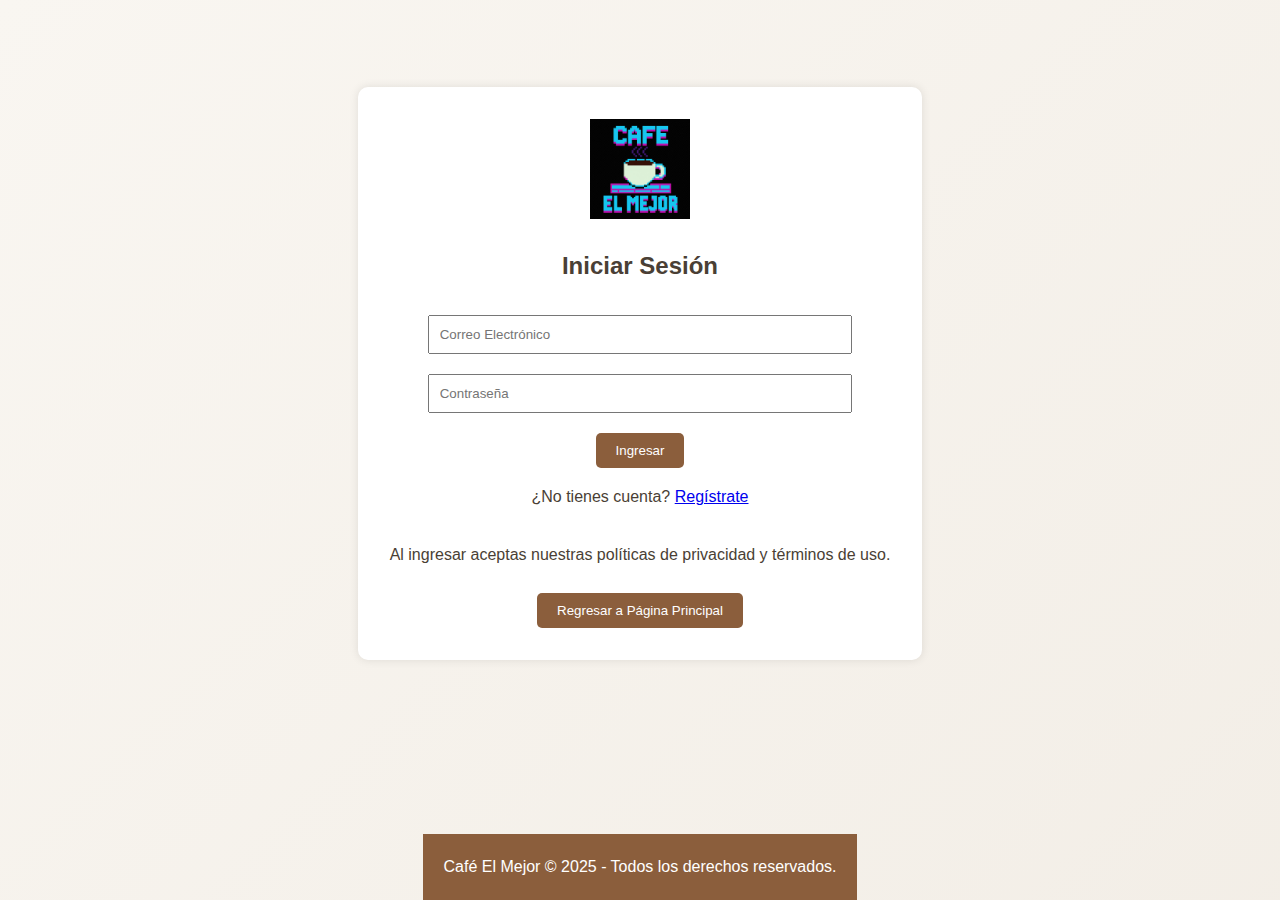
<file: CafeElMejor/frontend/login.html>
<!DOCTYPE html>
<html lang="es">
<head>
  <meta charset="UTF-8">
  <title>Login - Café El Mejor</title>
  <link rel="stylesheet" href="styles.css">
</head>
  <body class="auth-body">
    <div class="auth-container">
      <img src="assets/Logo.jpg" alt="Logo" class="logo">
      <h2>Iniciar Sesión</h2>
      <input type="email" id="logEmail" placeholder="Correo Electrónico">
      <input type="password" id="logPass" placeholder="Contraseña">
      <button onclick="login()">Ingresar</button>
      <p>¿No tienes cuenta? <a href="registro.html">Regístrate</a></p>
      <p>Al ingresar aceptas nuestras políticas de privacidad y términos de uso.</p>
      <button onclick="location.href='landing.html'">Regresar a Página Principal</button>
    </div>
    <script src="auth.js"></script>
    <footer class="footer">
      Café El Mejor &copy; 2025 - Todos los derechos reservados.
    </footer>
</body>
</html>
</file>
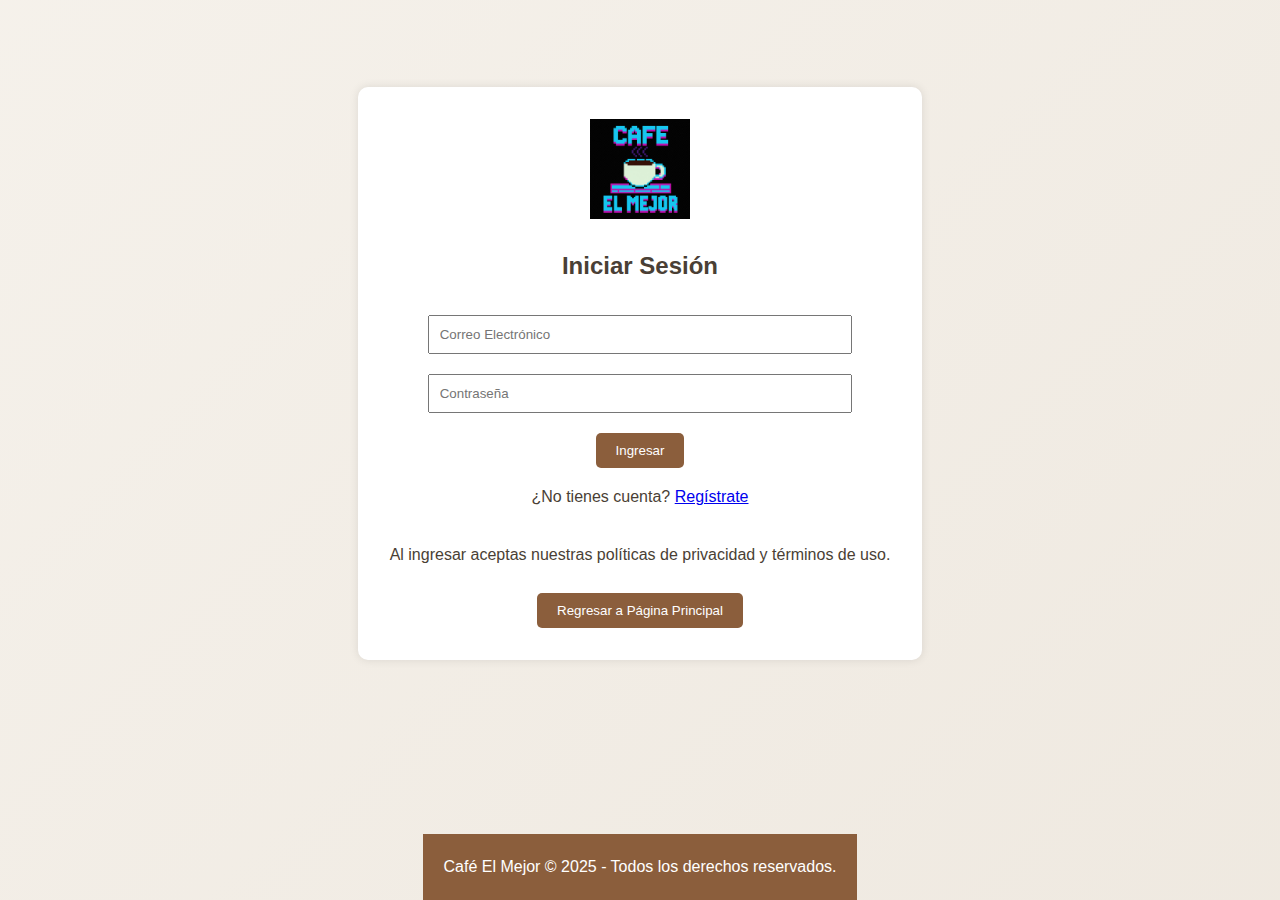
<file: CafeElMejor/frontend/pago.html>
<!DOCTYPE html>
<html lang="es">
<head>
  <meta charset="UTF-8">
  <title>Método de Pago - Café El Mejor</title>
  <link rel="stylesheet" href="styles.css">
</head>
<body class="auth-body" onload="checkSession()">
  <div class="auth-container">
    <h2>Elige una forma de pago</h2>
    <button onclick="confirmPurchase('Tarjeta de Débito')">Tarjeta de Débito</button>
    <button onclick="confirmPurchase('Tarjeta de Crédito')">Tarjeta de Crédito</button>
    <button onclick="confirmPurchase('Código QR')">Código QR</button>
  </div>
  <script src="auth.js"></script>
  <script src="app.js"></script>
</body>
</html>
</file>
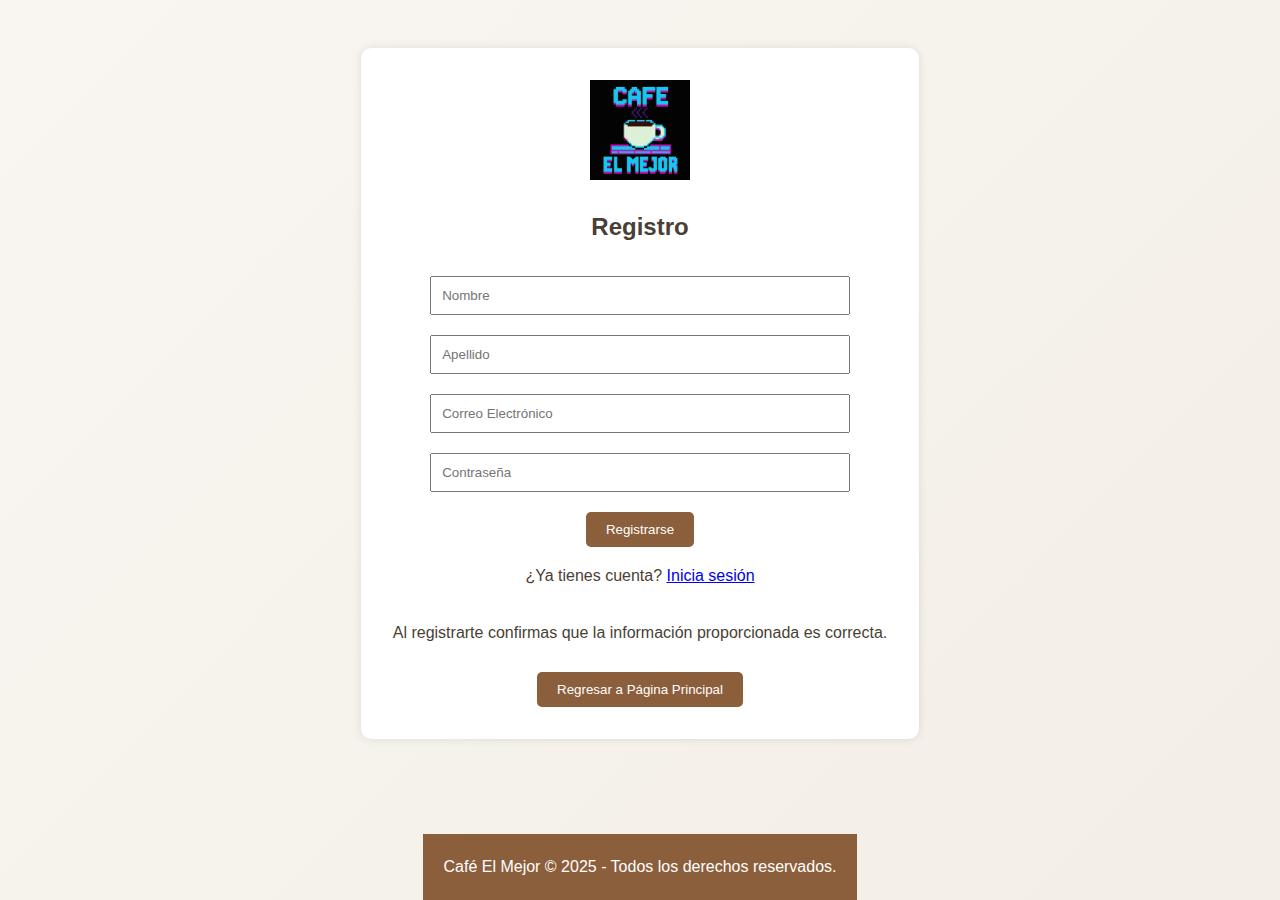
<file: CafeElMejor/frontend/registro.html>
<!DOCTYPE html>
<html lang="es">
<head>
  <meta charset="UTF-8">
  <title>Registro - Café El Mejor</title>
  <link rel="stylesheet" href="styles.css">
</head>
  <body class="auth-body">
    <div class="auth-container">
      <img src="assets/Logo.jpg" alt="Logo" class="logo">
      <h2>Registro</h2>
      <input type="text" id="regFirstName" placeholder="Nombre" required>
      <input type="text" id="regLastName" placeholder="Apellido" required>
      <input type="email" id="regEmail" placeholder="Correo Electrónico" required>
      <input type="password" id="regPass" placeholder="Contraseña" required>
      <button onclick="register()">Registrarse</button>
      <p>¿Ya tienes cuenta? <a href="login.html">Inicia sesión</a></p>
      <p>Al registrarte confirmas que la información proporcionada es correcta.</p>
      <button onclick="location.href='landing.html'">Regresar a Página Principal</button>
    </div>
    <script src="auth.js"></script>
    <footer class="footer">
      Café El Mejor &copy; 2025 - Todos los derechos reservados.
    </footer>
</body>
</html>
</file>
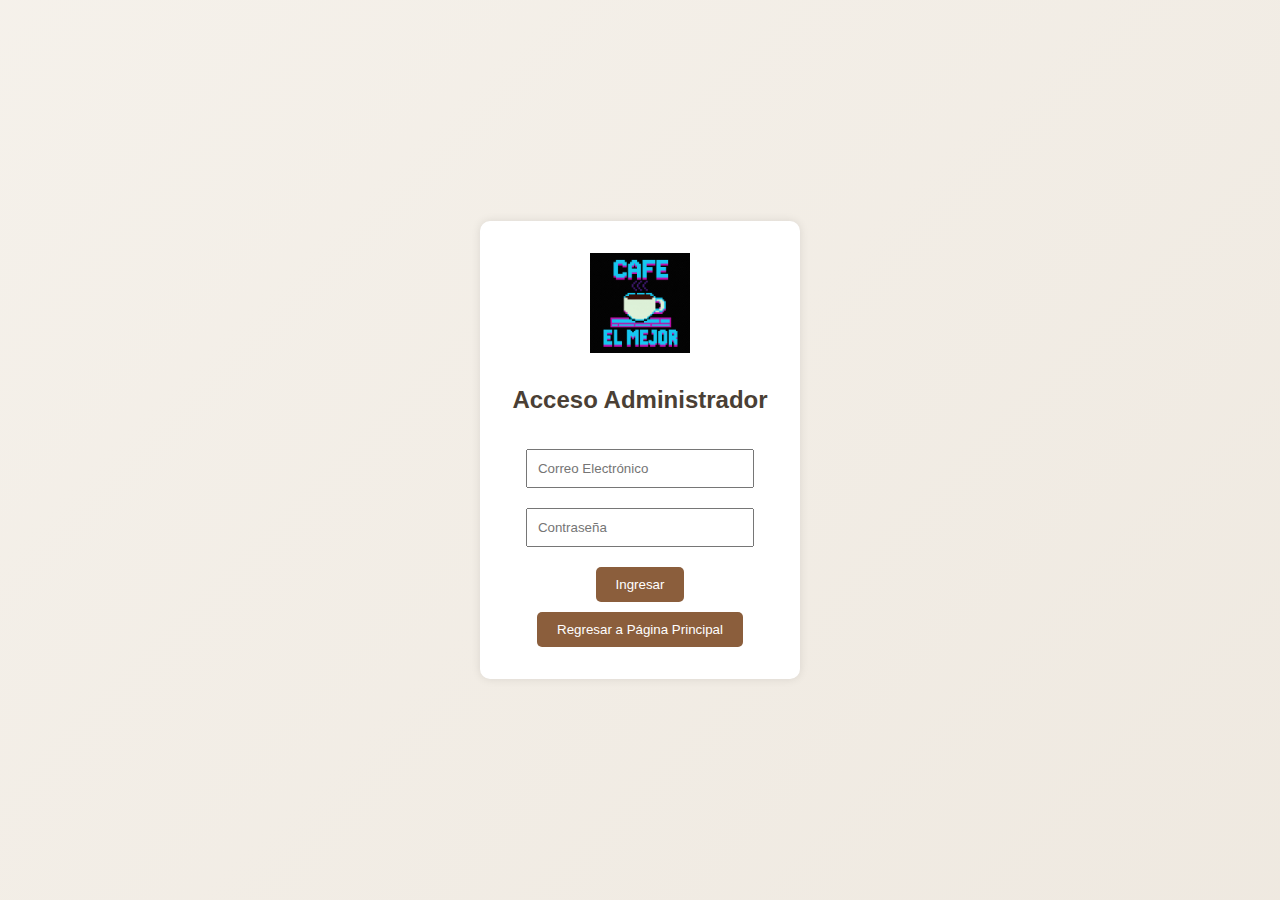
<file: CafeElMejor/frontend/admin/dashboard.html>
<!DOCTYPE html>
<html lang="es">
<head>
  <meta charset="UTF-8">
  <title>Admin Dashboard</title>
  <link rel="stylesheet" href="../styles.css">
</head>
<body onload="initAdmin()">
  <div class="dashboard-container">
      <div class="sidebar">
        <button onclick="showModule('products')">Productos</button>
        <button onclick="showModule('users')">Clientes</button>
        <button onclick="showModule('cobranzas')">Cobranzas</button>
        <button onclick="showModule('invoices')">Facturas</button>
        <button onclick="showModule('suppliers')">Proveedores</button>
        <button onclick="showModule('purchases')">Órdenes de Compra</button>
        <button onclick="logout()" class="logout-btn side">Cerrar Sesión</button>
      </div>
    <div class="main-content">
      <h2>Panel de Administración</h2>

      <div id="productsModule" class="module">
        <h3>Productos</h3>
        <button onclick="downloadReport('products')">Exportar PDF</button>
        <input id="search" placeholder="Buscar..." oninput="loadAdminProducts()">
        <div id="productForm">
          <input id="newName" placeholder="Nombre">
          <input id="newDesc" placeholder="Descripción">
          <input id="newPrice" type="number" placeholder="Precio">
          <input id="newImage" type="file" accept="image/*">
          <button id="saveBtn" onclick="createProduct()">Agregar</button>
        </div>
        <div id="products"></div>
      </div>

      <div id="usersModule" class="module" style="display:none;">
        <h3>Clientes</h3>
        <button onclick="downloadReport('users')">Exportar PDF</button>
        <input id="searchUsers" placeholder="Buscar..." oninput="loadAdminUsers()">
        <div id="userForm">
          <input id="userName" placeholder="Nombre">
          <input id="userLast" placeholder="Apellido">
          <input id="userEmail" placeholder="Correo">
          <input id="userPass" type="password" placeholder="Contraseña">
          <div class="admin-actions">
            <label class="admin-check"><input type="checkbox" id="userAdmin"> Admin</label>
            <button id="saveUserBtn" onclick="createUser()">Agregar</button>
          </div>
        </div>
        <div id="users"></div>
      </div>

      <div id="cobranzasModule" class="module" style="display:none;">
        <h3>Cobranzas</h3>
        <button onclick="downloadReport('cobranzas')">Exportar PDF</button>
        <input id="searchOrders" placeholder="Buscar..." oninput="renderOrders()">
        <div id="orders"></div>
      </div>

      <div id="invoicesModule" class="module" style="display:none;">
        <h3>Facturas</h3>
        <button onclick="downloadReport('facturas')">Exportar PDF</button>
        <input id="searchInvoices" placeholder="Buscar..." oninput="renderInvoices()">
        <div id="invoices"></div>
      </div>

      <div id="suppliersModule" class="module" style="display:none;">
        <h3>Proveedores</h3>
        <button onclick="downloadReport('suppliers')">Exportar PDF</button>
        <input id="searchSuppliers" placeholder="Buscar..." oninput="loadAdminSuppliers()">
        <div id="supplierForm">
          <input id="supplierName" placeholder="Nombre" required>
          <input id="supplierEmail" type="email" placeholder="Correo Electrónico" required>
          <input id="supplierPhone" placeholder="Teléfono">
          <button id="saveSupplierBtn" onclick="createSupplier()">Agregar</button>
        </div>
        <div id="suppliers"></div>
      </div>

      <div id="purchasesModule" class="module" style="display:none;">
        <h3>Órdenes de Compra</h3>
        <button onclick="downloadReport('purchase-orders')">Exportar PDF</button>
        <button onclick="createPurchase()">Agregar</button>
        <input id="searchPurchases" placeholder="Buscar..." oninput="renderPurchases()">
        <div id="purchases"></div>
      </div>

    </div>
  </div>
  <div id="modal" class="modal" style="display:none;">
    <div class="modal-content" id="modalContent">
      <!-- contenido inyectado por JS -->
      <button onclick="closeModal()">Cerrar</button>
    </div>
  </div>
  <script src="admin.js"></script>
</body>
</html>
</file>
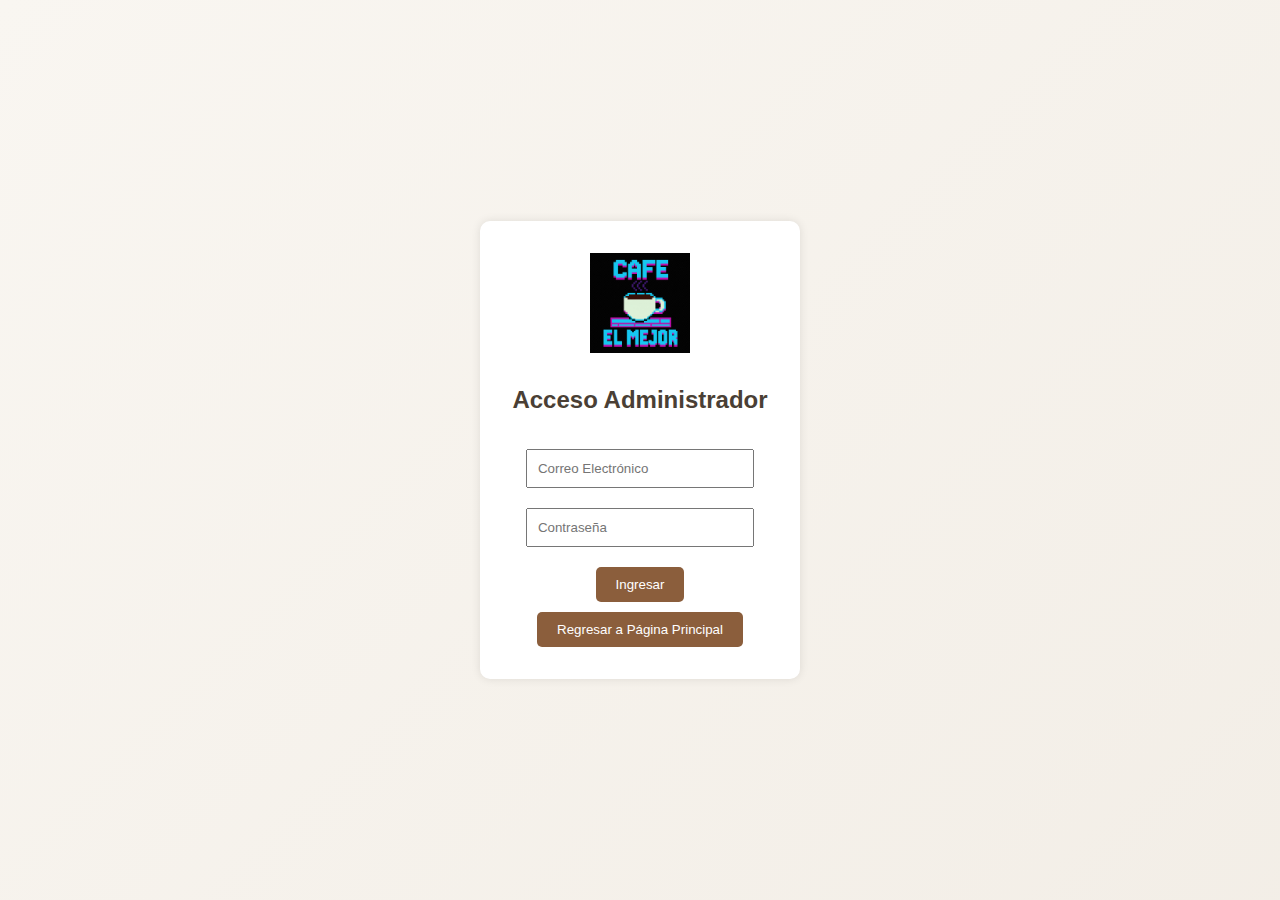
<file: CafeElMejor/frontend/admin/login.html>
<!DOCTYPE html>
<html lang="es">
<head>
  <meta charset="UTF-8">
  <title>Admin Login</title>
  <link rel="stylesheet" href="../styles.css">
</head>
<body class="auth-body admin-auth">
  <div class="auth-container">
    <img src="../assets/Logo.jpg" alt="Logo" class="logo">
    <h2>Acceso Administrador</h2>
    <input type="email" id="logEmail" placeholder="Correo Electrónico">
    <input type="password" id="logPass" placeholder="Contraseña">
    <button onclick="adminLogin()">Ingresar</button>
    <button onclick="location.href='../landing.html'">Regresar a Página Principal</button>
  </div>
  <script src="admin.js"></script>
</body>
</html>
</file>
<file: CafeElMejor/frontend/styles.css>
body {
  font-family: 'Segoe UI', sans-serif;
  margin: 0;
  padding: 0;
  background: linear-gradient(135deg, #f9f6f1, #e0d6c8);
  background-size: 400% 400%;
  animation: gradientBG 15s ease infinite;
  color: #4a3f35;
  line-height: 1.6;
}

@keyframes gradientBG {
  0% { background-position: 0% 50%; }
  50% { background-position: 100% 50%; }
  100% { background-position: 0% 50%; }
}
.auth-body {
  display: flex;
  flex-direction: column;
  min-height: 100vh;
  align-items: center;
}
.auth-container {
  background: #fff;
  padding: 2rem;
  border-radius: 10px;
  box-shadow: 0 0 10px rgba(0,0,0,0.1);
  text-align: center;
  margin: auto;
  display: flex;
  flex-direction: column;
  align-items: center;
}
input {
  display: block;
  margin: 10px auto;
  padding: 10px;
  width: 80%;
}
button {
  padding: 10px 20px;
  margin-top: 10px;
  background: #8b5e3c;
  color: #fff;
  border: none;
  border-radius: 5px;
  cursor: pointer;
}
button:hover {
  background: #6f442b;
}
.logo {
  max-width: 100px;
  margin-bottom: 0.5rem;
}
.logo-header {
  height: 70px;
}
header {
  display: flex;
  justify-content: space-between;
  align-items: center;
  background: #8b5e3c;
  color: #fff;
  padding: 10px 20px;
}
header a,
header button {
  color: #fff;
}

h1.titulo-principal {
  font-family: 'Poppins', sans-serif;
  font-size: 2.8rem; /* Tamaño grande pero escalable */
  font-weight: 700; /* Negrita elegante */
  color: #210; /* Gris oscuro, mejor que negro puro */
  text-align: center; 
  margin-top: 1.5em;
  margin-bottom: 0.5em;
  letter-spacing: 0.02em; /* Separación ligera entre letras */
  line-height: 1.2; /* Altura de línea profesional */
}
.carrousel {
  width: 90%;
  max-width: 120em;
  padding: 1em;
  color: var(--negro);
  transition: all 0.4s ease;
  border-radius: 1em;
  background-color: var(--blanco);
  box-shadow: 1em 1em 2em var(--sombra-ppal), -1em -1em 2em var(--sombra-sec), inset 0 0 0 transparent, inset 0 0 0 transparent;
  overflow: hidden;
}

.carrousel .grande {
  width: 200%;
  display: flex;
  flex-flow: row nowrap;
  justify-content: space-between;
  align-items: center;
  margin-top: -2em;
  color: var(--negro);
  transition: all 0.4s ease;
  border-radius: 1em;
  background-color: var(--blanco);
  box-shadow: 1em 1em 2em var(--sombra-ppal), -1em -1em 2em var(--sombra-sec), inset 0 0 0 transparent, inset 0 0 0 transparent;
  padding: 1em;
  transition: all 0.5s ease;
  transform: translateX(0%);
}
.carrousel .img {
  width: calc( 100% / 2 - 2em);
  min-height: 10vh;
  color: var(--negro);
  transition: all 0.4s ease;
  border-radius: 1em;
  background-color: var(--blanco);
  box-shadow: 1em 1em 2em var(--sombra-ppal), -1em -1em 2em var(--sombra-sec), inset 0 0 0 transparent, inset 0 0 0 transparent;
}

.carrousel .puntos {
  width: 100%;
  margin: 1em 0 0;
  padding: 0.4em;
  display: flex;
  flex-flow: row nowrap;
  justify-content: center;
  align-items: center;
}

.carrousel .punto {
  width: 2em;
  height: 2em;
  margin: 1em 1em 0;
  color: var(--negro);
  transition: all 0.4s ease;
  border-radius: 1em;
  background-color: var(--blanco);
  box-shadow: 0.6em 0.6em 1.2em var(--sombra-ppal), -0.6em -0.6em 1.2em var(--sombra-sec), inset 0 0 0 transparent, inset 0 0 0 transparent;
}

.carrousel .punto.activo {
  background-color: chocolate;
}
.products-grid {
  display: grid;
  grid-template-columns: repeat(auto-fit, minmax(220px, 1fr));
  gap: 20px;
  padding: 20px;
}
.product-card {
  background: #fff;
  padding: 1rem;
  border-radius: 10px;
  text-align: center;
  box-shadow: 0 2px 5px rgba(0,0,0,0.05);
}
.product-card img {
  width: 100%;
  height: 120px;
  object-fit: cover;
}
.out-of-stock {
  color: red;
  font-weight: bold;
}
.cart-container {
  padding: 20px;
}
.cart-item {
  padding: 10px;
  border-bottom: 1px solid #ccc;
}
.cart-total {
  padding: 10px 20px;
  text-align: right;
  font-weight: bold;
}
.logout-btn {
  background: transparent;
  border: 1px solid #fff;
  font-weight: bold;
  cursor: pointer;
  color: #fff;
  padding: 6px 12px;
  border-radius: 5px;
}
main {
  max-width: 960px;
  margin: 0 auto;
  padding: 20px;
}
.intro {
  text-align: center;
  margin: 40px auto;
}
.footer {
  background: #8b5e3c;
  color: #fff;
  text-align: center;
  padding: 20px;
  margin-top: 40px;
}

.auth-body .footer {
  margin-top: auto;
}

/* Admin Dashboard */
.dashboard-container {
  display: flex;
  min-height: 100vh;
}
.sidebar {
  background: #8b5e3c;
  padding: 20px;
  color: #fff;
  min-width: 160px;
}
.sidebar button {
  display: block;
  width: 100%;
  margin: 10px 0;
}
.sidebar .side {
  margin-top: 40px;
  background: transparent;
  border: 1px solid #fff;
}
.main-content {
  flex: 1;
  padding: 20px;
}
.module input {
  width: 90%;
}
.module input[type="checkbox"] {
  width: auto;
}
.admin-actions {
  display: flex;
  align-items: center;
  gap: 10px;
  margin-top: 10px;
}
.admin-check {
  display: flex;
  align-items: center;
}

.modal {
  position: fixed;
  top: 0;
  left: 0;
  width: 100%;
  height: 100%;
  background: rgba(0,0,0,0.5);
  display: none;
  align-items: center;
  justify-content: center;
  z-index: 1000;
}

.modal-content {
  background: #fff;
  padding: 20px;
  border-radius: 8px;
  max-width: 400px;
  width: 90%;
}

.contact {
  text-align: center;
  margin: 40px auto;
}

.contact form {
  max-width: 400px;
  margin: 20px auto 0;
  display: flex;
  flex-direction: column;
  gap: 10px;
}

.contact input,
.contact textarea {
  padding: 10px;
  border: 1px solid #ccc;
  border-radius: 5px;
  font-family: inherit;
}

.contact button {
  width: 120px;
  align-self: center;
}
</file>
